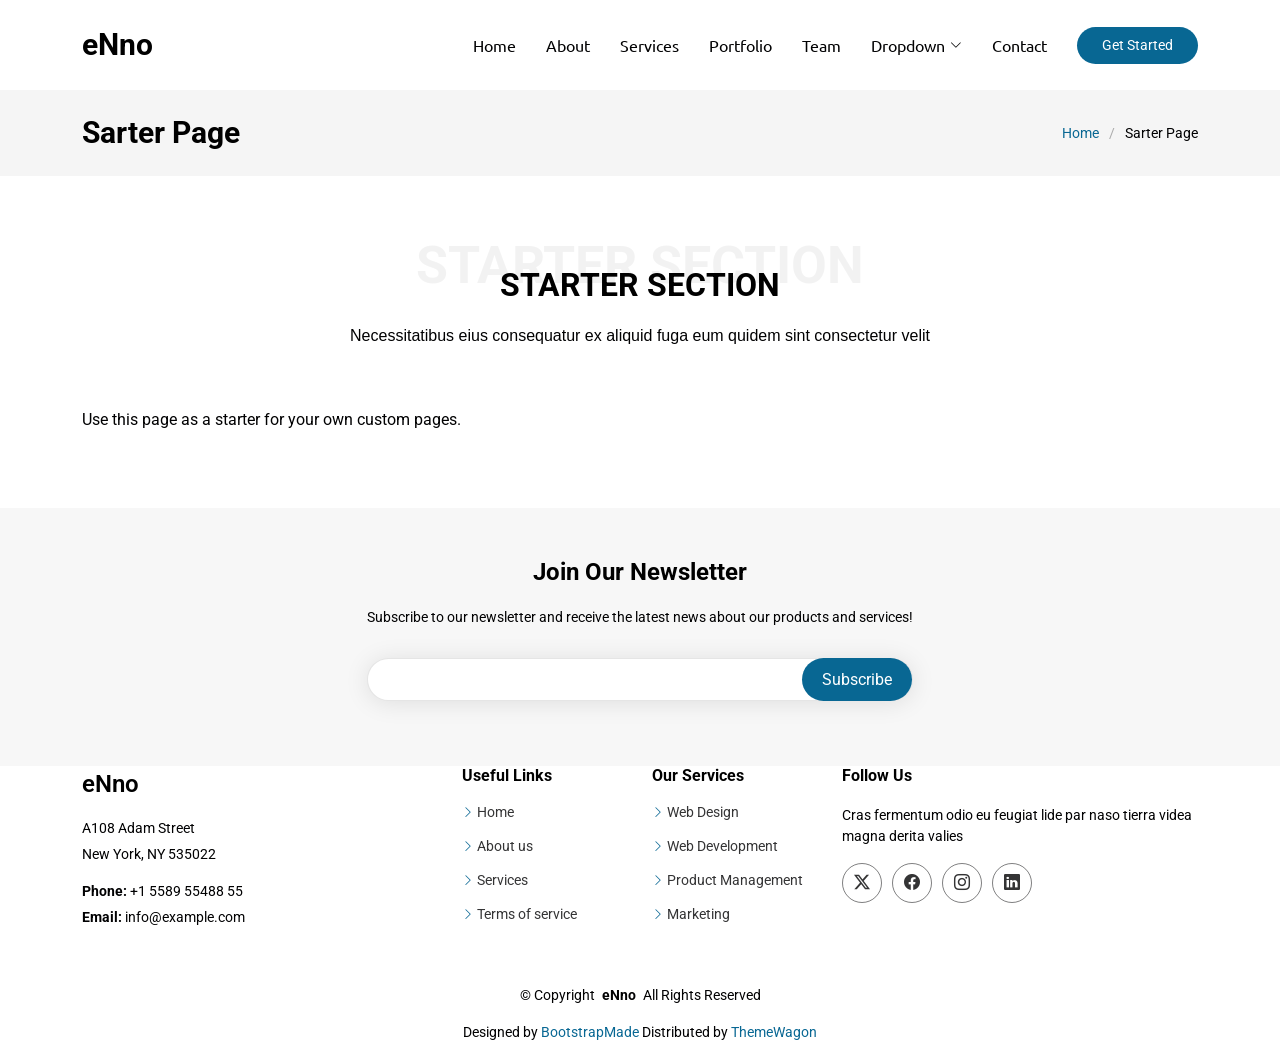
<file: sarter-page.html>
<!DOCTYPE html>
<html lang="en">

<head>
  <meta charset="utf-8">
  <meta content="width=device-width, initial-scale=1.0" name="viewport">
  <title>Sarter Page - eNno Bootstrap Template</title>
  <meta name="description" content="">
  <meta name="keywords" content="">

  <!-- Favicons -->
  <link href="assets/img/favicon.png" rel="icon">
  <link href="assets/img/apple-touch-icon.png" rel="apple-touch-icon">

  <!-- Fonts -->
  <link href="https://fonts.googleapis.com" rel="preconnect">
  <link href="https://fonts.gstatic.com" rel="preconnect" crossorigin>
  <link href="https://fonts.googleapis.com/css2?family=Roboto:ital,wght@0,100;0,300;0,400;0,500;0,700;0,900;1,100;1,300;1,400;1,500;1,700;1,900&family=Raleway:ital,wght@0,100;0,200;0,300;0,400;0,500;0,600;0,700;0,800;0,900;1,100;1,200;1,300;1,400;1,500;1,600;1,700;1,800;1,900&family=Ubuntu:ital,wght@0,300;0,400;0,500;0,700;1,300;1,400;1,500;1,700&display=swap" rel="stylesheet">

  <!-- Vendor CSS Files -->
  <link href="assets/vendor/bootstrap/css/bootstrap.min.css" rel="stylesheet">
  <link href="assets/vendor/bootstrap-icons/bootstrap-icons.css" rel="stylesheet">
  <link href="assets/vendor/aos/aos.css" rel="stylesheet">
  <link href="assets/vendor/glightbox/css/glightbox.min.css" rel="stylesheet">
  <link href="assets/vendor/swiper/swiper-bundle.min.css" rel="stylesheet">

  <!-- Main CSS File -->
  <link href="assets/css/main.css" rel="stylesheet">

  <!-- =======================================================
  * Template Name: eNno
  * Template URL: https://bootstrapmade.com/enno-free-simple-bootstrap-template/
  * Updated: Aug 07 2024 with Bootstrap v5.3.3
  * Author: BootstrapMade.com
  * License: https://bootstrapmade.com/license/
  ======================================================== -->
</head>

<body class="sarter-page-page">

  <header id="header" class="header d-flex align-items-center sticky-top">
    <div class="container-fluid container-xl position-relative d-flex align-items-center">

      <a href="index.html" class="logo d-flex align-items-center me-auto">
        <!-- Uncomment the line below if you also wish to use an image logo -->
        <!-- <img src="assets/img/logo.png" alt=""> -->
        <h1 class="sitename">eNno</h1>
      </a>

      <nav id="navmenu" class="navmenu">
        <ul>
          <li><a href="#hero">Home</a></li>
          <li><a href="#about">About</a></li>
          <li><a href="#services">Services</a></li>
          <li><a href="#portfolio">Portfolio</a></li>
          <li><a href="#team">Team</a></li>
          <li class="dropdown"><a href="#"><span>Dropdown</span> <i class="bi bi-chevron-down toggle-dropdown"></i></a>
            <ul>
              <li><a href="#">Dropdown 1</a></li>
              <li class="dropdown"><a href="#"><span>Deep Dropdown</span> <i class="bi bi-chevron-down toggle-dropdown"></i></a>
                <ul>
                  <li><a href="#">Deep Dropdown 1</a></li>
                  <li><a href="#">Deep Dropdown 2</a></li>
                  <li><a href="#">Deep Dropdown 3</a></li>
                  <li><a href="#">Deep Dropdown 4</a></li>
                  <li><a href="#">Deep Dropdown 5</a></li>
                </ul>
              </li>
              <li><a href="#">Dropdown 2</a></li>
              <li><a href="#">Dropdown 3</a></li>
              <li><a href="#">Dropdown 4</a></li>
            </ul>
          </li>
          <li><a href="#contact">Contact</a></li>
        </ul>
        <i class="mobile-nav-toggle d-xl-none bi bi-list"></i>
      </nav>

      <a class="btn-getstarted" href="index.html#about">Get Started</a>

    </div>
  </header>

  <main class="main">

    <!-- Page Title -->
    <div class="page-title">
      <div class="container d-lg-flex justify-content-between align-items-center">
        <h1 class="mb-2 mb-lg-0">Sarter Page</h1>
        <nav class="breadcrumbs">
          <ol>
            <li><a href="index.html">Home</a></li>
            <li class="current">Sarter Page</li>
          </ol>
        </nav>
      </div>
    </div><!-- End Page Title -->

    <!-- Starter Section Section -->
    <section id="starter-section" class="starter-section section">

      <!-- Section Title -->
      <div class="container section-title" data-aos="fade-up">
        <span>Starter Section</span>
        <h2>Starter Section</h2>
        <p>Necessitatibus eius consequatur ex aliquid fuga eum quidem sint consectetur velit</p>
      </div><!-- End Section Title -->

      <div class="container" data-aos="fade-up">
        <p>Use this page as a starter for your own custom pages.</p>
      </div>

    </section><!-- /Starter Section Section -->

  </main>

  <footer id="footer" class="footer">

    <div class="footer-newsletter">
      <div class="container">
        <div class="row justify-content-center text-center">
          <div class="col-lg-6">
            <h4>Join Our Newsletter</h4>
            <p>Subscribe to our newsletter and receive the latest news about our products and services!</p>
            <form action="forms/newsletter.php" method="post" class="php-email-form">
              <div class="newsletter-form"><input type="email" name="email"><input type="submit" value="Subscribe"></div>
              <div class="loading">Loading</div>
              <div class="error-message"></div>
              <div class="sent-message">Your subscription request has been sent. Thank you!</div>
            </form>
          </div>
        </div>
      </div>
    </div>

    <div class="container footer-top">
      <div class="row gy-4">
        <div class="col-lg-4 col-md-6 footer-about">
          <a href="index.html" class="d-flex align-items-center">
            <span class="sitename">eNno</span>
          </a>
          <div class="footer-contact pt-3">
            <p>A108 Adam Street</p>
            <p>New York, NY 535022</p>
            <p class="mt-3"><strong>Phone:</strong> <span>+1 5589 55488 55</span></p>
            <p><strong>Email:</strong> <span>info@example.com</span></p>
          </div>
        </div>

        <div class="col-lg-2 col-md-3 footer-links">
          <h4>Useful Links</h4>
          <ul>
            <li><i class="bi bi-chevron-right"></i> <a href="#">Home</a></li>
            <li><i class="bi bi-chevron-right"></i> <a href="#">About us</a></li>
            <li><i class="bi bi-chevron-right"></i> <a href="#">Services</a></li>
            <li><i class="bi bi-chevron-right"></i> <a href="#">Terms of service</a></li>
          </ul>
        </div>

        <div class="col-lg-2 col-md-3 footer-links">
          <h4>Our Services</h4>
          <ul>
            <li><i class="bi bi-chevron-right"></i> <a href="#">Web Design</a></li>
            <li><i class="bi bi-chevron-right"></i> <a href="#">Web Development</a></li>
            <li><i class="bi bi-chevron-right"></i> <a href="#">Product Management</a></li>
            <li><i class="bi bi-chevron-right"></i> <a href="#">Marketing</a></li>
          </ul>
        </div>

        <div class="col-lg-4 col-md-12">
          <h4>Follow Us</h4>
          <p>Cras fermentum odio eu feugiat lide par naso tierra videa magna derita valies</p>
          <div class="social-links d-flex">
            <a href=""><i class="bi bi-twitter-x"></i></a>
            <a href=""><i class="bi bi-facebook"></i></a>
            <a href=""><i class="bi bi-instagram"></i></a>
            <a href=""><i class="bi bi-linkedin"></i></a>
          </div>
        </div>

      </div>
    </div>

    <div class="container copyright text-center mt-4">
      <p>© <span>Copyright</span> <strong class="px-1 sitename">eNno</strong> <span>All Rights Reserved</span></p>
      <div class="credits">
        <!-- All the links in the footer should remain intact. -->
        <!-- You can delete the links only if you've purchased the pro version. -->
        <!-- Licensing information: https://bootstrapmade.com/license/ -->
        <!-- Purchase the pro version with working PHP/AJAX contact form: [buy-url] -->
        Designed by <a href="https://bootstrapmade.com/">BootstrapMade</a> Distributed by <a href=“https://themewagon.com>ThemeWagon
      </div>
    </div>

  </footer>

  <!-- Scroll Top -->
  <a href="#" id="scroll-top" class="scroll-top d-flex align-items-center justify-content-center"><i class="bi bi-arrow-up-short"></i></a>

  <!-- Preloader -->
  <div id="preloader"></div>

  <!-- Vendor JS Files -->
  <script src="assets/vendor/bootstrap/js/bootstrap.bundle.min.js"></script>
  <script src="assets/vendor/php-email-form/validate.js"></script>
  <script src="assets/vendor/aos/aos.js"></script>
  <script src="assets/vendor/glightbox/js/glightbox.min.js"></script>
  <script src="assets/vendor/purecounter/purecounter_vanilla.js"></script>
  <script src="assets/vendor/imagesloaded/imagesloaded.pkgd.min.js"></script>
  <script src="assets/vendor/isotope-layout/isotope.pkgd.min.js"></script>
  <script src="assets/vendor/swiper/swiper-bundle.min.js"></script>

  <!-- Main JS File -->
  <script src="assets/js/main.js"></script>

</body>

</html>
</file>
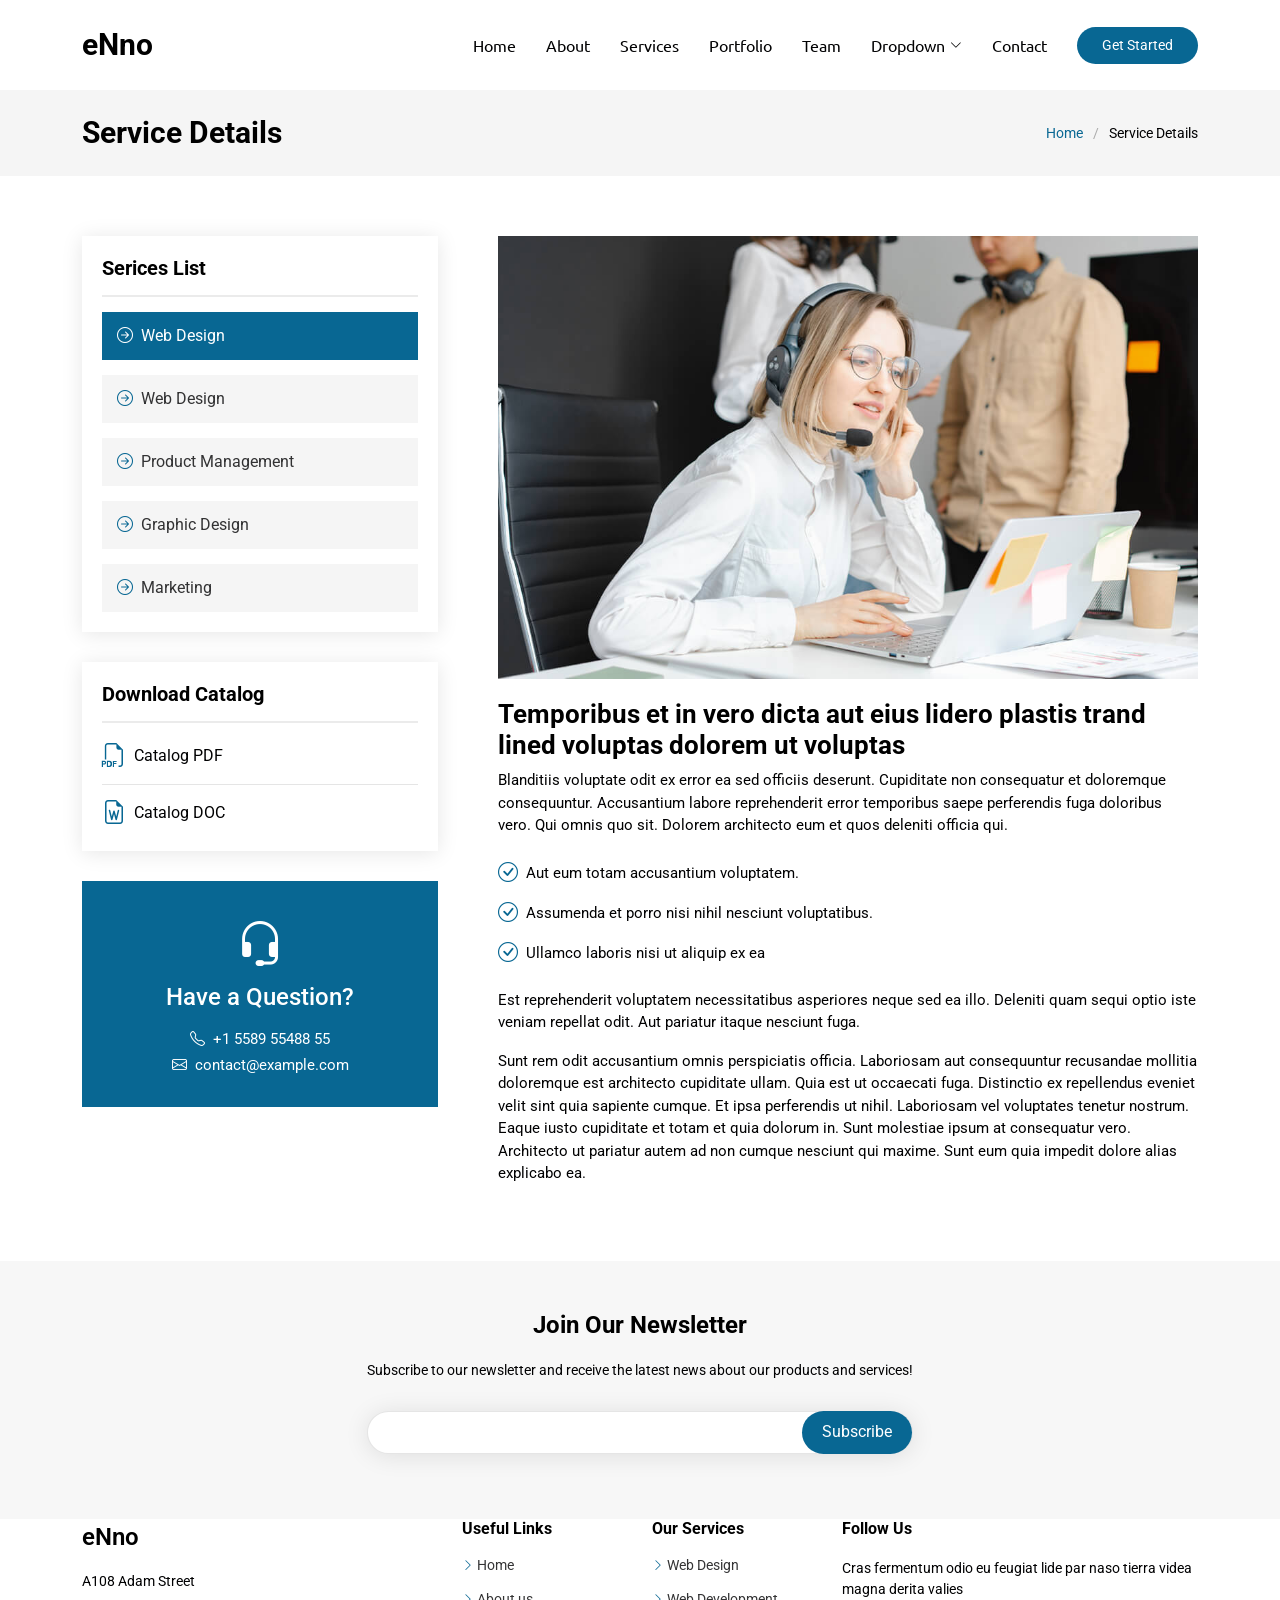
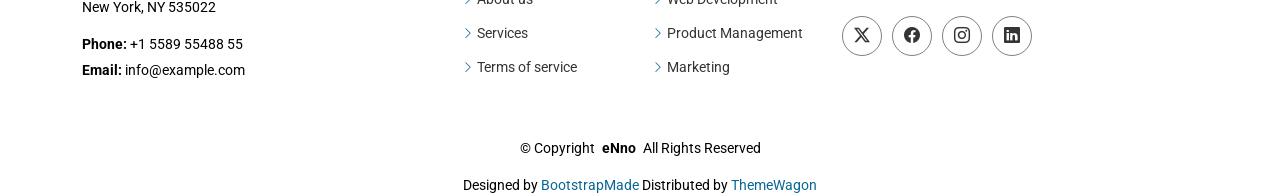
<file: service-details.html>
<!DOCTYPE html>
<html lang="en">

<head>
  <meta charset="utf-8">
  <meta content="width=device-width, initial-scale=1.0" name="viewport">
  <title>Service Details - eNno Bootstrap Template</title>
  <meta name="description" content="">
  <meta name="keywords" content="">

  <!-- Favicons -->
  <link href="assets/img/favicon.png" rel="icon">
  <link href="assets/img/apple-touch-icon.png" rel="apple-touch-icon">

  <!-- Fonts -->
  <link href="https://fonts.googleapis.com" rel="preconnect">
  <link href="https://fonts.gstatic.com" rel="preconnect" crossorigin>
  <link href="https://fonts.googleapis.com/css2?family=Roboto:ital,wght@0,100;0,300;0,400;0,500;0,700;0,900;1,100;1,300;1,400;1,500;1,700;1,900&family=Raleway:ital,wght@0,100;0,200;0,300;0,400;0,500;0,600;0,700;0,800;0,900;1,100;1,200;1,300;1,400;1,500;1,600;1,700;1,800;1,900&family=Ubuntu:ital,wght@0,300;0,400;0,500;0,700;1,300;1,400;1,500;1,700&display=swap" rel="stylesheet">

  <!-- Vendor CSS Files -->
  <link href="assets/vendor/bootstrap/css/bootstrap.min.css" rel="stylesheet">
  <link href="assets/vendor/bootstrap-icons/bootstrap-icons.css" rel="stylesheet">
  <link href="assets/vendor/aos/aos.css" rel="stylesheet">
  <link href="assets/vendor/glightbox/css/glightbox.min.css" rel="stylesheet">
  <link href="assets/vendor/swiper/swiper-bundle.min.css" rel="stylesheet">

  <!-- Main CSS File -->
  <link href="assets/css/main.css" rel="stylesheet">

  <!-- =======================================================
  * Template Name: eNno
  * Template URL: https://bootstrapmade.com/enno-free-simple-bootstrap-template/
  * Updated: Aug 07 2024 with Bootstrap v5.3.3
  * Author: BootstrapMade.com
  * License: https://bootstrapmade.com/license/
  ======================================================== -->
</head>

<body class="service-details-page">

  <header id="header" class="header d-flex align-items-center sticky-top">
    <div class="container-fluid container-xl position-relative d-flex align-items-center">

      <a href="index.html" class="logo d-flex align-items-center me-auto">
        <!-- Uncomment the line below if you also wish to use an image logo -->
        <!-- <img src="assets/img/logo.png" alt=""> -->
        <h1 class="sitename">eNno</h1>
      </a>

      <nav id="navmenu" class="navmenu">
        <ul>
          <li><a href="#hero">Home</a></li>
          <li><a href="#about">About</a></li>
          <li><a href="#services">Services</a></li>
          <li><a href="#portfolio">Portfolio</a></li>
          <li><a href="#team">Team</a></li>
          <li class="dropdown"><a href="#"><span>Dropdown</span> <i class="bi bi-chevron-down toggle-dropdown"></i></a>
            <ul>
              <li><a href="#">Dropdown 1</a></li>
              <li class="dropdown"><a href="#"><span>Deep Dropdown</span> <i class="bi bi-chevron-down toggle-dropdown"></i></a>
                <ul>
                  <li><a href="#">Deep Dropdown 1</a></li>
                  <li><a href="#">Deep Dropdown 2</a></li>
                  <li><a href="#">Deep Dropdown 3</a></li>
                  <li><a href="#">Deep Dropdown 4</a></li>
                  <li><a href="#">Deep Dropdown 5</a></li>
                </ul>
              </li>
              <li><a href="#">Dropdown 2</a></li>
              <li><a href="#">Dropdown 3</a></li>
              <li><a href="#">Dropdown 4</a></li>
            </ul>
          </li>
          <li><a href="#contact">Contact</a></li>
        </ul>
        <i class="mobile-nav-toggle d-xl-none bi bi-list"></i>
      </nav>

      <a class="btn-getstarted" href="index.html#about">Get Started</a>

    </div>
  </header>

  <main class="main">

    <!-- Page Title -->
    <div class="page-title">
      <div class="container d-lg-flex justify-content-between align-items-center">
        <h1 class="mb-2 mb-lg-0">Service Details</h1>
        <nav class="breadcrumbs">
          <ol>
            <li><a href="index.html">Home</a></li>
            <li class="current">Service Details</li>
          </ol>
        </nav>
      </div>
    </div><!-- End Page Title -->

    <!-- Service Details Section -->
    <section id="service-details" class="service-details section">

      <div class="container">

        <div class="row gy-5">

          <div class="col-lg-4" data-aos="fade-up" data-aos-delay="100">

            <div class="service-box">
              <h4>Serices List</h4>
              <div class="services-list">
                <a href="#" class="active"><i class="bi bi-arrow-right-circle"></i><span>Web Design</span></a>
                <a href="#"><i class="bi bi-arrow-right-circle"></i><span>Web Design</span></a>
                <a href="#"><i class="bi bi-arrow-right-circle"></i><span>Product Management</span></a>
                <a href="#"><i class="bi bi-arrow-right-circle"></i><span>Graphic Design</span></a>
                <a href="#"><i class="bi bi-arrow-right-circle"></i><span>Marketing</span></a>
              </div>
            </div><!-- End Services List -->

            <div class="service-box">
              <h4>Download Catalog</h4>
              <div class="download-catalog">
                <a href="#"><i class="bi bi-filetype-pdf"></i><span>Catalog PDF</span></a>
                <a href="#"><i class="bi bi-file-earmark-word"></i><span>Catalog DOC</span></a>
              </div>
            </div><!-- End Services List -->

            <div class="help-box d-flex flex-column justify-content-center align-items-center">
              <i class="bi bi-headset help-icon"></i>
              <h4>Have a Question?</h4>
              <p class="d-flex align-items-center mt-2 mb-0"><i class="bi bi-telephone me-2"></i> <span>+1 5589 55488 55</span></p>
              <p class="d-flex align-items-center mt-1 mb-0"><i class="bi bi-envelope me-2"></i> <a href="mailto:contact@example.com">contact@example.com</a></p>
            </div>

          </div>

          <div class="col-lg-8 ps-lg-5" data-aos="fade-up" data-aos-delay="200">
            <img src="assets/img/services.jpg" alt="" class="img-fluid services-img">
            <h3>Temporibus et in vero dicta aut eius lidero plastis trand lined voluptas dolorem ut voluptas</h3>
            <p>
              Blanditiis voluptate odit ex error ea sed officiis deserunt. Cupiditate non consequatur et doloremque consequuntur. Accusantium labore reprehenderit error temporibus saepe perferendis fuga doloribus vero. Qui omnis quo sit. Dolorem architecto eum et quos deleniti officia qui.
            </p>
            <ul>
              <li><i class="bi bi-check-circle"></i> <span>Aut eum totam accusantium voluptatem.</span></li>
              <li><i class="bi bi-check-circle"></i> <span>Assumenda et porro nisi nihil nesciunt voluptatibus.</span></li>
              <li><i class="bi bi-check-circle"></i> <span>Ullamco laboris nisi ut aliquip ex ea</span></li>
            </ul>
            <p>
              Est reprehenderit voluptatem necessitatibus asperiores neque sed ea illo. Deleniti quam sequi optio iste veniam repellat odit. Aut pariatur itaque nesciunt fuga.
            </p>
            <p>
              Sunt rem odit accusantium omnis perspiciatis officia. Laboriosam aut consequuntur recusandae mollitia doloremque est architecto cupiditate ullam. Quia est ut occaecati fuga. Distinctio ex repellendus eveniet velit sint quia sapiente cumque. Et ipsa perferendis ut nihil. Laboriosam vel voluptates tenetur nostrum. Eaque iusto cupiditate et totam et quia dolorum in. Sunt molestiae ipsum at consequatur vero. Architecto ut pariatur autem ad non cumque nesciunt qui maxime. Sunt eum quia impedit dolore alias explicabo ea.
            </p>
          </div>

        </div>

      </div>

    </section><!-- /Service Details Section -->

  </main>

  <footer id="footer" class="footer">

    <div class="footer-newsletter">
      <div class="container">
        <div class="row justify-content-center text-center">
          <div class="col-lg-6">
            <h4>Join Our Newsletter</h4>
            <p>Subscribe to our newsletter and receive the latest news about our products and services!</p>
            <form action="forms/newsletter.php" method="post" class="php-email-form">
              <div class="newsletter-form"><input type="email" name="email"><input type="submit" value="Subscribe"></div>
              <div class="loading">Loading</div>
              <div class="error-message"></div>
              <div class="sent-message">Your subscription request has been sent. Thank you!</div>
            </form>
          </div>
        </div>
      </div>
    </div>

    <div class="container footer-top">
      <div class="row gy-4">
        <div class="col-lg-4 col-md-6 footer-about">
          <a href="index.html" class="d-flex align-items-center">
            <span class="sitename">eNno</span>
          </a>
          <div class="footer-contact pt-3">
            <p>A108 Adam Street</p>
            <p>New York, NY 535022</p>
            <p class="mt-3"><strong>Phone:</strong> <span>+1 5589 55488 55</span></p>
            <p><strong>Email:</strong> <span>info@example.com</span></p>
          </div>
        </div>

        <div class="col-lg-2 col-md-3 footer-links">
          <h4>Useful Links</h4>
          <ul>
            <li><i class="bi bi-chevron-right"></i> <a href="#">Home</a></li>
            <li><i class="bi bi-chevron-right"></i> <a href="#">About us</a></li>
            <li><i class="bi bi-chevron-right"></i> <a href="#">Services</a></li>
            <li><i class="bi bi-chevron-right"></i> <a href="#">Terms of service</a></li>
          </ul>
        </div>

        <div class="col-lg-2 col-md-3 footer-links">
          <h4>Our Services</h4>
          <ul>
            <li><i class="bi bi-chevron-right"></i> <a href="#">Web Design</a></li>
            <li><i class="bi bi-chevron-right"></i> <a href="#">Web Development</a></li>
            <li><i class="bi bi-chevron-right"></i> <a href="#">Product Management</a></li>
            <li><i class="bi bi-chevron-right"></i> <a href="#">Marketing</a></li>
          </ul>
        </div>

        <div class="col-lg-4 col-md-12">
          <h4>Follow Us</h4>
          <p>Cras fermentum odio eu feugiat lide par naso tierra videa magna derita valies</p>
          <div class="social-links d-flex">
            <a href=""><i class="bi bi-twitter-x"></i></a>
            <a href=""><i class="bi bi-facebook"></i></a>
            <a href=""><i class="bi bi-instagram"></i></a>
            <a href=""><i class="bi bi-linkedin"></i></a>
          </div>
        </div>

      </div>
    </div>

    <div class="container copyright text-center mt-4">
      <p>© <span>Copyright</span> <strong class="px-1 sitename">eNno</strong> <span>All Rights Reserved</span></p>
      <div class="credits">
        <!-- All the links in the footer should remain intact. -->
        <!-- You can delete the links only if you've purchased the pro version. -->
        <!-- Licensing information: https://bootstrapmade.com/license/ -->
        <!-- Purchase the pro version with working PHP/AJAX contact form: [buy-url] -->
        Designed by <a href="https://bootstrapmade.com/">BootstrapMade</a> Distributed by <a href=“https://themewagon.com>ThemeWagon
      </div>
    </div>

  </footer>

  <!-- Scroll Top -->
  <a href="#" id="scroll-top" class="scroll-top d-flex align-items-center justify-content-center"><i class="bi bi-arrow-up-short"></i></a>

  <!-- Preloader -->
  <div id="preloader"></div>

  <!-- Vendor JS Files -->
  <script src="assets/vendor/bootstrap/js/bootstrap.bundle.min.js"></script>
  <script src="assets/vendor/php-email-form/validate.js"></script>
  <script src="assets/vendor/aos/aos.js"></script>
  <script src="assets/vendor/glightbox/js/glightbox.min.js"></script>
  <script src="assets/vendor/purecounter/purecounter_vanilla.js"></script>
  <script src="assets/vendor/imagesloaded/imagesloaded.pkgd.min.js"></script>
  <script src="assets/vendor/isotope-layout/isotope.pkgd.min.js"></script>
  <script src="assets/vendor/swiper/swiper-bundle.min.js"></script>

  <!-- Main JS File -->
  <script src="assets/js/main.js"></script>

</body>

</html>
</file>
<file: assets/css/main.css>
/**
* Template Name: eNno
* Template URL: https://bootstrapmade.com/enno-free-simple-bootstrap-template/
* Updated: Aug 07 2024 with Bootstrap v5.3.3
* Author: BootstrapMade.com
* License: https://bootstrapmade.com/license/
*/

/*--------------------------------------------------------------
# Font & Color Variables
# Help: https://bootstrapmade.com/color-system/
--------------------------------------------------------------*/
/* Fonts */
:root {
  --default-font: "Roboto", system-ui, -apple-system, "Segoe UI", Roboto,
    "Helvetica Neue", Arial, "Noto Sans", "Liberation Sans", sans-serif,
    "Apple Color Emoji", "Segoe UI Emoji", "Segoe UI Symbol", "Noto Color Emoji";
  --heading-font: font-family: "Segoe UI", Tahoma, Geneva, Verdana, sans-serif;
  --nav-font: "Ubuntu", sans-serif;
}

/* Global Colors - The following color variables are used throughout the website. Updating them here will change the color scheme of the entire website */
:root {
  --background-color: #ffffff; /* Background color for the entire website, including individual sections */
  --default-color: #010102; /* Default color used for the majority of the text content across the entire website */
  --heading-color: #000000; /* Color for headings, subheadings and title throughout the website */
  --accent-color: #086793; /* Accent color that represents your brand on the website. It's used for buttons, links, and other elements that need to stand out */
  --surface-color: #ffffff; /* The surface color is used as a background of boxed elements within sections, such as cards, icon boxes, or other elements that require a visual separation from the global background. */
  --contrast-color: #ffffff; /* Contrast color for text, ensuring readability against backgrounds of accent, heading, or default colors. */
}

/* Nav Menu Colors - The following color variables are used specifically for the navigation menu. They are separate from the global colors to allow for more customization options */
:root {
  --nav-color: #010102; /* The default color of the main navmenu links */
  --nav-hover-color: #086793; /* Applied to main navmenu links when they are hovered over or active */
  --nav-mobile-background-color: #ffffff; /* Used as the background color for mobile navigation menu */
  --nav-dropdown-background-color: #ffffff; /* Used as the background color for dropdown items that appear when hovering over primary navigation items */
  --nav-dropdown-color: #5f687b; /* Used for navigation links of the dropdown items in the navigation menu. */
  --nav-dropdown-hover-color: #086793; /* Similar to --nav-hover-color, this color is applied to dropdown navigation links when they are hovered over. */
}

/* Color Presets - These classes override global colors when applied to any section or element, providing reuse of the sam color scheme. */

.light-background {
  --background-color: #e2c2b4bd;
  --surface-color: #ffffff;
}
.blog-background{
  --background-color: #e9ddd7;
  --surface-color: #ffffff;
}

.dark-background {
  --background-color: #060606;
  --default-color: #ffffff;
  --heading-color: #ffffff;
  --surface-color: #252525;
  --contrast-color: #ffffff;
}

.accent-background {
  --background-color: #10bc69;
  --default-color: #ffffff;
  --heading-color: #ffffff;
  --surface-color: #14eb83;
  --contrast-color: #ffffff;
}

/* Smooth scroll */
:root {
  scroll-behavior: smooth;
}

/*--------------------------------------------------------------
# General Styling & Shared Classes
--------------------------------------------------------------*/
body {
  color: var(--default-color);
  background-color: var(--background-color);
  font-family: var(--default-font);
}

a {
  color: var(--accent-color);
  text-decoration: none;
  transition: 0.3s;
}

a:hover {
  color: color-mix(in srgb, var(--accent-color), transparent 25%);
  text-decoration: none;
}

h1,
h2,
h3,
h4,
h5,
h6 {
  color: var(--heading-color);
  font-family: var(--heading-font);
}

/* PHP Email Form Messages
------------------------------*/
.php-email-form .error-message {
  display: none;
  background: #df1529;
  color: #ffffff;
  text-align: left;
  padding: 15px;
  margin-bottom: 24px;
  font-weight: 600;
}

.php-email-form .sent-message {
  display: none;
  color: #ffffff;
  background: #059652;
  text-align: center;
  padding: 15px;
  margin-bottom: 24px;
  font-weight: 600;
}

.php-email-form .loading {
  display: none;
  background: var(--surface-color);
  text-align: center;
  padding: 15px;
  margin-bottom: 24px;
}

.php-email-form .loading:before {
  content: "";
  display: inline-block;
  border-radius: 50%;
  width: 24px;
  height: 24px;
  margin: 0 10px -6px 0;
  border: 3px solid var(--accent-color);
  border-top-color: var(--surface-color);
  animation: php-email-form-loading 1s linear infinite;
}

@keyframes php-email-form-loading {
  0% {
    transform: rotate(0deg);
  }

  100% {
    transform: rotate(360deg);
  }
}

/* Pulsating Play Button
------------------------------*/
.pulsating-play-btn {
  width: 94px;
  height: 94px;
  background: radial-gradient(
    var(--accent-color) 50%,
    color-mix(in srgb, var(--accent-color), transparent 75%) 52%
  );
  border-radius: 50%;
  display: block;
  position: relative;
  overflow: hidden;
}

.pulsating-play-btn:before {
  content: "";
  position: absolute;
  width: 120px;
  height: 120px;
  animation-delay: 0s;
  animation: pulsate-play-btn 2s;
  animation-direction: forwards;
  animation-iteration-count: infinite;
  animation-timing-function: steps;
  opacity: 1;
  border-radius: 50%;
  border: 5px solid color-mix(in srgb, var(--accent-color), transparent 30%);
  top: -15%;
  left: -15%;
  background: rgba(198, 16, 0, 0);
}

.pulsating-play-btn:after {
  content: "";
  position: absolute;
  left: 50%;
  top: 50%;
  transform: translateX(-40%) translateY(-50%);
  width: 0;
  height: 0;
  border-top: 10px solid transparent;
  border-bottom: 10px solid transparent;
  border-left: 15px solid #fff;
  z-index: 100;
  transition: all 400ms cubic-bezier(0.55, 0.055, 0.675, 0.19);
}

.pulsating-play-btn:hover:before {
  content: "";
  position: absolute;
  left: 50%;
  top: 50%;
  transform: translateX(-40%) translateY(-50%);
  width: 0;
  height: 0;
  border: none;
  border-top: 10px solid transparent;
  border-bottom: 10px solid transparent;
  border-left: 15px solid #fff;
  z-index: 200;
  animation: none;
  border-radius: 0;
}

.pulsating-play-btn:hover:after {
  border-left: 15px solid var(--accent-color);
  transform: scale(20);
}

@keyframes pulsate-play-btn {
  0% {
    transform: scale(0.6, 0.6);
    opacity: 1;
  }

  100% {
    transform: scale(1, 1);
    opacity: 0;
  }
}

/*--------------------------------------------------------------
# Global Header
--------------------------------------------------------------*/
.header {
  color: var(--default-color);
  background-color: var(--background-color);
  padding: 15px 0;
  transition: all 0.5s;
  z-index: 997;
}

.header .logo {
  line-height: 1;
}

.header .logo img {
  max-height: 7em;
  margin-right: 8px;
}

.header .logo h1 {
  font-size: 30px;
  margin: 0;
  font-weight: 700;
  color: var(--heading-color);
}

.header .btn-getstarted,
.header .btn-getstarted:focus {
  color: var(--contrast-color);
  background: var(--accent-color);
  font-size: 14px;
  padding: 8px 25px;
  margin: 0 0 0 30px;
  border-radius: 50px;
  transition: 0.3s;
}

.header .btn-getstarted:hover,
.header .btn-getstarted:focus:hover {
  color: var(--contrast-color);
  background: color-mix(in srgb, var(--accent-color), transparent 15%);
}

@media (max-width: 1200px) {
  .header .logo {
    order: 1;
  }

  .header .btn-getstarted {
    order: 2;
    margin: 0 15px 0 0;
    padding: 6px 15px;
  }

  .header .navmenu {
    order: 3;
  }
}

.scrolled .header {
  box-shadow: 0px 0 18px rgba(0, 0, 0, 0.1);
}

/*--------------------------------------------------------------
# Navigation Menu
--------------------------------------------------------------*/
/* Navmenu - Desktop */
@media (min-width: 1200px) {
  .navmenu {
    padding: 0;
  }

  .navmenu ul {
    margin: 0;
    padding: 0;
    display: flex;
    list-style: none;
    align-items: center;
  }

  .navmenu li {
    position: relative;
  }

  .navmenu a,
  .navmenu a:focus {
    color: var(--nav-color);
    padding: 18px 15px;
    font-size: 16px;
    font-family: var(--nav-font);
    font-weight: 400;
    display: flex;
    align-items: center;
    justify-content: space-between;
    white-space: nowrap;
    transition: 0.3s;
  }

  .navmenu a i,
  .navmenu a:focus i {
    font-size: 12px;
    line-height: 0;
    margin-left: 5px;
    transition: 0.3s;
  }

  .navmenu li:last-child a {
    padding-right: 0;
  }

  .navmenu li:hover > a,
  .navmenu .active,
  .navmenu .active:focus {
    color: var(--nav-hover-color);
  }

  .navmenu .dropdown ul {
    margin: 0;
    padding: 10px 0;
    background: var(--nav-dropdown-background-color);
    display: block;
    position: absolute;
    visibility: hidden;
    left: 14px;
    top: 130%;
    opacity: 0;
    transition: 0.3s;
    border-radius: 4px;
    z-index: 99;
    box-shadow: 0px 0px 30px rgba(0, 0, 0, 0.1);
  }

  .navmenu .dropdown ul li {
    min-width: 200px;
  }

  .navmenu .dropdown ul a {
    padding: 10px 20px;
    font-size: 15px;
    text-transform: none;
    color: var(--nav-dropdown-color);
  }

  .navmenu .dropdown ul a i {
    font-size: 12px;
  }

  .navmenu .dropdown ul a:hover,
  .navmenu .dropdown ul .active:hover,
  .navmenu .dropdown ul li:hover > a {
    color: var(--nav-dropdown-hover-color);
  }

  .navmenu .dropdown:hover > ul {
    opacity: 1;
    top: 100%;
    visibility: visible;
  }

  .navmenu .dropdown .dropdown ul {
    top: 0;
    left: -90%;
    visibility: hidden;
  }

  .navmenu .dropdown .dropdown:hover > ul {
    opacity: 1;
    top: 0;
    left: -100%;
    visibility: visible;
  }
}

/* Navmenu - Mobile */
@media (max-width: 1199px) {
  .mobile-nav-toggle {
    color: var(--nav-color);
    font-size: 28px;
    line-height: 0;
    margin-right: 10px;
    cursor: pointer;
    transition: color 0.3s;
  }

  .navmenu {
    padding: 0;
    z-index: 9997;
  }

  .navmenu ul {
    display: none;
    list-style: none;
    position: absolute;
    inset: 60px 20px 20px 20px;
    padding: 10px 0;
    margin: 0;
    border-radius: 6px;
    background-color: var(--nav-mobile-background-color);
    overflow-y: auto;
    transition: 0.3s;
    z-index: 9998;
    box-shadow: 0px 0px 30px rgba(0, 0, 0, 0.1);
  }

  .navmenu a,
  .navmenu a:focus {
    color: var(--nav-dropdown-color);
    padding: 10px 20px;
    font-family: var(--nav-font);
    font-size: 17px;
    font-weight: 500;
    display: flex;
    align-items: center;
    justify-content: space-between;
    white-space: nowrap;
    transition: 0.3s;
  }

  .navmenu a i,
  .navmenu a:focus i {
    font-size: 12px;
    line-height: 0;
    margin-left: 5px;
    width: 30px;
    height: 30px;
    display: flex;
    align-items: center;
    justify-content: center;
    border-radius: 50%;
    transition: 0.3s;
    background-color: color-mix(in srgb, var(--accent-color), transparent 90%);
  }

  .navmenu a i:hover,
  .navmenu a:focus i:hover {
    background-color: var(--accent-color);
    color: var(--contrast-color);
  }

  .navmenu a:hover,
  .navmenu .active,
  .navmenu .active:focus {
    color: var(--nav-dropdown-hover-color);
  }

  .navmenu .active i,
  .navmenu .active:focus i {
    background-color: var(--accent-color);
    color: var(--contrast-color);
    transform: rotate(180deg);
  }

  .navmenu .dropdown ul {
    position: static;
    display: none;
    z-index: 99;
    padding: 10px 0;
    margin: 10px 20px;
    background-color: var(--nav-dropdown-background-color);
    border: 1px solid color-mix(in srgb, var(--default-color), transparent 90%);
    box-shadow: none;
    transition: all 0.5s ease-in-out;
  }

  .navmenu .dropdown ul ul {
    background-color: rgba(33, 37, 41, 0.1);
  }

  .navmenu .dropdown > .dropdown-active {
    display: block;
    background-color: rgba(33, 37, 41, 0.03);
  }

  .mobile-nav-active {
    overflow: hidden;
  }

  .mobile-nav-active .mobile-nav-toggle {
    color: #fff;
    position: absolute;
    font-size: 32px;
    top: 15px;
    right: 15px;
    margin-right: 0;
    z-index: 9999;
  }

  .mobile-nav-active .navmenu {
    position: fixed;
    overflow: hidden;
    inset: 0;
    background: rgba(33, 37, 41, 0.8);
    transition: 0.3s;
  }

  .mobile-nav-active .navmenu > ul {
    display: block;
  }
}

/*--------------------------------------------------------------
# Global Footer
--------------------------------------------------------------*/
.footer {
  color: var(--default-color);
  background-color: var(--background-color);
  font-size: 14px;
  position: relative;
}

.footer .footer-newsletter {
  background-color: color-mix(in srgb, var(--default-color), transparent 97%);
  padding: 50px 0;
}

.footer .footer-newsletter h4 {
  font-size: 24px;
}

.footer .newsletter-form {
  margin-top: 30px;
  margin-bottom: 15px;
  padding: 6px 8px;
  position: relative;
  border-radius: 4px;
  background-color: var(--surface-color);
  border: 1px solid color-mix(in srgb, var(--default-color), transparent 90%);
  box-shadow: 0px 2px 25px rgba(0, 0, 0, 0.1);
  display: flex;
  transition: 0.3s;
  border-radius: 50px;
}

.footer .newsletter-form input[type="email"] {
  border: 0;
  padding: 4px;
  width: 100%;
  background-color: var(--surface-color);
  color: var(--default-color);
}

.footer .footer-newsletter .newsletter-form input[type="email"]:focus-visible {
  outline: none;
}

.footer .newsletter-form input[type="submit"] {
  border: 0;
  font-size: 16px;
  padding: 0 20px;
  margin: -7px -8px -7px 0;
  background: var(--accent-color);
  color: var(--contrast-color);
  transition: 0.3s;
  border-radius: 50px;
}

.footer .social-links a {
  display: flex;
  align-items: center;
  justify-content: center;
  width: 40px;
  height: 40px;
  border-radius: 50%;
  border: 1px solid color-mix(in srgb, var(--default-color), transparent 50%);
  font-size: 16px;
  color: color-mix(in srgb, var(--default-color), transparent 20%);
  margin-right: 10px;
  transition: 0.3s;
}

.footer .social-links a:hover {
  color: var(--accent-color);
  border-color: var(--accent-color);
}

.footer h4 {
  font-size: 16px;
  font-weight: bold;
  position: relative;
  padding-bottom: 12px;
}

.footer .footer-links {
  margin-bottom: 30px;
}

.footer .footer-links ul {
  list-style: none;
  padding: 0;
  margin: 0;
}

.footer .footer-links ul i {
  margin-right: 3px;
  font-size: 12px;
  line-height: 0;
  color: var(--accent-color);
}

.footer .footer-links ul li {
  padding: 10px 0;
  display: flex;
  align-items: center;
}

.footer .footer-links ul li:first-child {
  padding-top: 0;
}

.footer .footer-links ul a {
  display: inline-block;
  color: color-mix(in srgb, var(--default-color), transparent 20%);
  line-height: 1;
}

.footer .footer-links ul a:hover {
  color: var(--accent-color);
}

.footer .footer-about a {
  color: var(--heading-color);
  font-size: 24px;
  font-weight: 600;
  font-family: var(--heading-font);
}

.footer .footer-contact p {
  margin-bottom: 5px;
}

/*--------------------------------------------------------------
# Preloader
--------------------------------------------------------------*/
#preloader {
  position: fixed;
  inset: 0;
  z-index: 999999;
  overflow: hidden;
  background: var(--background-color);
  transition: all 0.6s ease-out;
}

#preloader:before {
  content: "";
  position: fixed;
  top: calc(50% - 30px);
  left: calc(50% - 30px);
  border: 6px solid #ffffff;
  border-color: var(--accent-color) transparent var(--accent-color) transparent;
  border-radius: 50%;
  width: 60px;
  height: 60px;
  animation: animate-preloader 1.5s linear infinite;
}

@keyframes animate-preloader {
  0% {
    transform: rotate(0deg);
  }

  100% {
    transform: rotate(360deg);
  }
}

/*--------------------------------------------------------------
# Scroll Top Button
--------------------------------------------------------------*/
.scroll-top {
  position: fixed;
  visibility: hidden;
  opacity: 0;
  right: 15px;
  bottom: -15px;
  z-index: 99999;
  background-color: var(--accent-color);
  width: 44px;
  height: 44px;
  border-radius: 50px;
  transition: all 0.4s;
}

.scroll-top i {
  font-size: 24px;
  color: var(--contrast-color);
  line-height: 0;
}

.scroll-top:hover {
  background-color: color-mix(in srgb, var(--accent-color), transparent 20%);
  color: var(--contrast-color);
}

.scroll-top.active {
  visibility: visible;
  opacity: 1;
  bottom: 15px;
}

/*--------------------------------------------------------------
# Disable aos animation delay on mobile devices
--------------------------------------------------------------*/
@media screen and (max-width: 768px) {
  [data-aos-delay] {
    transition-delay: 0 !important;
  }
}

/*--------------------------------------------------------------
# Global Page Titles & Breadcrumbs
--------------------------------------------------------------*/
.page-title {
  --background-color: color-mix(in srgb, var(--default-color), transparent 96%);
  color: var(--default-color);
  background-color: var(--background-color);
  padding: 25px 0;
  position: relative;
}

.page-title h1 {
  font-size: 30px;
  font-weight: 700;
}

.page-title .breadcrumbs ol {
  display: flex;
  flex-wrap: wrap;
  list-style: none;
  padding: 0;
  margin: 0;
  font-size: 14px;
  font-weight: 400;
}

.page-title .breadcrumbs ol li + li {
  padding-left: 10px;
}

.page-title .breadcrumbs ol li + li::before {
  content: "/";
  display: inline-block;
  padding-right: 10px;
  color: color-mix(in srgb, var(--default-color), transparent 70%);
}

/*--------------------------------------------------------------
# Global Sections
--------------------------------------------------------------*/
section,
.section {
  color: var(--default-color);
  background-color: var(--background-color);
  padding: 60px 0;
  scroll-margin-top: 100px;
  overflow: clip;
}

@media (max-width: 1199px) {
  section,
  .section {
    scroll-margin-top: 66px;
  }
}

/*--------------------------------------------------------------
# Global Section Titles
--------------------------------------------------------------*/
.section-title {
  text-align: center;
  padding: 30px 0;
  margin-bottom: 30px;
  position: relative;
}

.section-title h2 {
  font-size: 32px;
  font-weight: 700;
  text-transform: uppercase;
  margin-bottom: 20px;
  padding-bottom: 0;
  position: relative;
  z-index: 2;
}

.section-title span {
  position: absolute;
  top: 4px;
  color: color-mix(in srgb, var(--heading-color), transparent 95%);
  left: 0;
  right: 0;
  z-index: 1;
  font-weight: 700;
  font-size: 52px;
  text-transform: uppercase;
  line-height: 1;
}

.section-title p {
  margin-bottom: 0;
  position: relative;
  z-index: 2;
}

@media (max-width: 575px) {
  .section-title h2 {
    font-size: 28px;
    margin-bottom: 15px;
  }

  .section-title span {
    font-size: 38px;
  }
}

/*--------------------------------------------------------------
# Hero Section
--------------------------------------------------------------*/
.hero {
  
  width: 100%;
  min-height: 70vh;
  position: relative;
  padding: 50px 50px 60px 0;
  display: flex;
  align-items: center;
}

.hero h1 {
  margin: 0;
  font-size: 50px;
  font-weight: 700;
  line-height: 56px;
}

.hero p {
  color: color-mix(in srgb, var(--default-color), transparent 30%);
  margin: 5px 0 30px 0;
  font-size: 20px;
  font-weight: 400;
}

.hero .animated {
  animation: up-down 2s ease-in-out infinite alternate-reverse both;
}
.hero-img{
  padding-left: 30px;
}

@media (max-width: 640px) {
  .hero h1 {
    font-size: 28px;
    line-height: 36px;
  }

  .hero p {
    font-size: 18px;
    line-height: 24px;
    margin-bottom: 30px;
  }
}

@keyframes up-down {
  0% {
    transform: translateY(10px);
  }

  100% {
    transform: translateY(-10px);
  }
}

.glass-card {
  width: 260px;
  padding: 25px;
  border-radius: 20px;

  backdrop-filter: blur(10px);
  box-shadow: 0 8px 32px rgba(31, 38, 135, 0.2);
  color: #000;
  transition: 0.3s ease;
  border: 1px solid rgba(255, 255, 255, 0.18);
  text-align: center;
  font-family:'Lucida Sans', 'Lucida Sans Regular', 'Lucida Grande', 'Lucida Sans Unicode', Geneva, Verdana, sans-serif;
}
.glass-card h4{
  font-size: 20px;
  font-weight: bold;
  text-align: center;
}
.glass-card p{
  font-size: 10px;
  font-weight: bold;
  text-align: justify;

}

.glass-card:hover {
  transform: scale(1.05);
  box-shadow: 0 0 15px #e91e63, 0 0 30px rgba(233, 30, 99, 0.5);
  cursor: pointer;
}
.carousel-item {
  height: 50vh;
  margin-top: 150px;
  align-items: center;
  justify-content: center;
}
.silde3{
  margin-top: 3px;
  height: 70vh;
}
.carousel-control-prev-icon,
.carousel-control-next-icon {
  filter: invert(1);
  margin-left:60px;
}




/*--------------------------------------------------------------
# Featured Services Section
--------------------------------------------------------------*/
.featured-services {
  --surface-color: #e4d3c9;
  padding-top: 0;
}

.featured-services .service-item {
  background-color: var(--surface-color);
  padding: 50px 30px;
  transition: all ease-in-out 0.4s;
  height: 100%;
}

.featured-services .service-item .icon {
  margin-bottom: 10px;
}

.featured-services .service-item .icon i {
  color: var(--accent-color);
  font-size: 36px;
  transition: 0.3s;
}

.featured-services .service-item h4 {
  font-weight: 700;
  margin-bottom: 15px;
  font-size: 20px;
}

.featured-services .service-item h4 a {
  color: var(--heading-color);
  transition: ease-in-out 0.3s;
}

.featured-services .service-item p {
  line-height: 24px;
  font-size: 14px;
  margin-bottom: 0;
}

.featured-services .service-item:hover {
  transform: translateY(-10px);
}

.featured-services .service-item:hover h4 a {
  color: var(--accent-color);
}

/*--------------------------------------------------------------
# About Section
--------------------------------------------------------------*/
.about .content h3 {
  font-size: 1.5rem;
  font-weight: 700;
}
.section-title p{
  font-family: "Segoe UI", Tahoma, Geneva, Verdana, sans-serif;
  ;

}

.about .content ul {
  list-style: none;
  padding: 0;
}

.about .content ul li {
  font-family: "Segoe UI", Tahoma, Geneva, Verdana, sans-serif;
  padding: 10px 0 0 0;
  display: flex;
}

.about .content ul i {
  color: var(--accent-color);
  margin-right: 0.5rem;
  line-height: 1.2;
  font-size: 1.25rem;
}

.about .content p:last-child {
  margin-bottom: 0;
}

.about .pulsating-play-btn {
  position: absolute;
  left: calc(50% - 47px);
  top: calc(50% - 47px);
}

.para {
  font-family: "Segoe UI", Tahoma, Geneva, Verdana, sans-serif;
  font-size: 400;
  padding: 5px;
  text-align: justify;
}

/*--------------------------------------------------------------
# Stats Section
--------------------------------------------------------------*/
.stats {
  padding-top: 0;
}

.stats .stats-item {
  padding: 30px;
  width: 100%;
}

.stats .stats-item span {
  font-size: 48px;
  display: block;
  color: var(--accent-color);
  font-weight: 700;
}

.stats .stats-item p {
  color: color-mix(in srgb, var(--default-color), transparent 40%);
  padding: 0;
  margin: 0;
  font-family: var(--heading-font);
  font-size: 15px;
  font-weight: 600;
}

/*--------------------------------------------------------------
# Services Section
--------------------------------------------------------------*/
.services .service-item {
  background-color: #e3c5b2;
  text-align: center;
  border-radius: 5px;
  border: 0px solid color-mix(in srgb, var(--default-color), transparent 85%);
  padding: 80px 20px;
  transition: border ease-in-out 0.3s;
  height: 100%;
}


.services .service-item .icon {
  margin: 0 auto;
  width: 64px;
  height: 64px;
  background: var(--accent-color);
  border-radius: 4px;
  display: flex;
  align-items: center;
  justify-content: center;
  margin-bottom: 20px;
  transition: 0.3s;
}

.services .service-item .icon i {
  color: var(--contrast-color);
  font-size: 28px;
  transition: ease-in-out 0.3s;
}

.services .service-item h3 {
  font-weight: 700;
  margin: 10px 0 15px 0;
  font-size: 22px;
  transition: 0.3s;
}

.services .service-item p {
  line-height: 24px;
  font-size: 14px;
  margin-bottom: 0;
}

.services .service-item:hover {
  border-color: var(--accent-color);
}

.services .service-item:hover h3 {
  color: var(--accent-color);
}

/*--------------------------------------------------------------
# Portfolio Section
--------------------------------------------------------------*/
.portfolio .portfolio-filters {
  padding: 0;
  margin: 0 auto 20px auto;
  list-style: none;
  text-align: center;
}

.portfolio .portfolio-filters li {
  cursor: pointer;
  display: inline-block;
  padding: 0;
  font-size: 16px;
  font-weight: 600;
  margin: 0 10px;
  line-height: 1;
  text-transform: uppercase;
  margin-bottom: 5px;
  transition: all 0.3s ease-in-out;
}

.portfolio .portfolio-filters li:hover,
.portfolio .portfolio-filters li.filter-active {
  color: var(--accent-color);
}

.portfolio .portfolio-filters li:first-child {
  margin-left: 0;
}

.portfolio .portfolio-filters li:last-child {
  margin-right: 0;
}

@media (max-width: 575px) {
  .portfolio .portfolio-filters li {
    font-size: 14px;
    margin: 0 5px;
  }
}

.portfolio .portfolio-item {
  position: relative;
}

.portfolio .portfolio-item .portfolio-info {
  background-color: color-mix(in srgb, var(--surface-color), transparent 10%);
  opacity: 0;
  position: absolute;
  left: 30px;
  right: 30px;
  bottom: 0;
  z-index: 3;
  transition: all ease-in-out 0.3s;
  padding: 15px;
}

.portfolio .portfolio-item .portfolio-info h4 {
  font-size: 18px;
  font-weight: 600;
  padding-right: 50px;
}

.portfolio .portfolio-item .portfolio-info p {
  color: color-mix(in srgb, var(--default-color), transparent 30%);
  font-size: 14px;
  margin-bottom: 0;
  padding-right: 50px;
}

.portfolio .portfolio-item .portfolio-info .preview-link,
.portfolio .portfolio-item .portfolio-info .details-link {
  position: absolute;
  right: 50px;
  font-size: 24px;
  top: calc(50% - 14px);
  color: color-mix(in srgb, var(--default-color), transparent 30%);
  transition: 0.3s;
  line-height: 0;
}

.portfolio .portfolio-item .portfolio-info .preview-link:hover,
.portfolio .portfolio-item .portfolio-info .details-link:hover {
  color: var(--accent-color);
}

.portfolio .portfolio-item .portfolio-info .details-link {
  right: 14px;
  font-size: 28px;
}

.portfolio .portfolio-item:hover .portfolio-info {
  opacity: 1;
  bottom: 20px;
}

/*--------------------------------------------------------------
# Testimonials Section
--------------------------------------------------------------*/
.testimonials .testimonials-carousel,
.testimonials .testimonials-slider {
  overflow: hidden;
}

.testimonials .testimonial-item {
  flex: 1; 
  height: 500px; 
  padding: 1rem;
  box-sizing: border-box;
  overflow: hidden; /* hide overflow if needed */
}

.testimonials .testimonial-item .testimonial-img {
  width: 90px;
  border-radius: 60%;
  margin: -40px 0 0 40px;
  position: relative;
  z-index: 2;
  border: 6px solid var(--background-color);
}

.testimonials .testimonial-item h3 {
  font-size: 18px;
  font-weight: bold;
  margin: 10px 0 5px 45px;
}

.testimonials .testimonial-item h4 {
  font-size: 14px;
  color: color-mix(in srgb, var(--default-color), transparent 20%);
  margin: 0 0 0 45px;
}

.testimonials .testimonial-item .quote-icon-left,
.testimonials .testimonial-item .quote-icon-right {
  color: color-mix(in srgb, var(--accent-color), transparent 50%);
  font-size: 26px;
  line-height: 0;
}

.testimonials .testimonial-item .quote-icon-left {
  display: inline-block;
  left: -5px;
  position: relative;
}

.testimonials .testimonial-item .quote-icon-right {
  display: inline-block;
  right: -5px;
  position: relative;
  top: 10px;
  transform: scale(-1, -1);
}

.testimonials .testimonial-item p {
  font-style: italic;
  margin: 0 15px 0 15px;
  padding: 20px 20px 60px 20px;
  background: color-mix(in srgb, var(--default-color), transparent 97%);
  position: relative;
  border-radius: 6px;
  position: relative;
  z-index: 1;
  
}

.testimonials .swiper-wrapper {
  height: auto;
}

.testimonials .swiper-pagination {
  margin-top: 20px;
  position: relative;
}

.testimonials .swiper-pagination .swiper-pagination-bullet {
  width: 12px;
  height: 12px;
  background-color: var(--background-color);
  opacity: 1;
  border: 1px solid var(--accent-color);
}

.testimonials .swiper-pagination .swiper-pagination-bullet-active {
  background-color: var(--accent-color);
}

/*--------------------------------------------------------------
# Call To Action Section
--------------------------------------------------------------*/
.call-to-action {
  padding: 80px 0;
  position: relative;
  clip-path: inset(0);
}

.call-to-action img {
  position: fixed;
  top: 0;
  left: 0;
  display: block;
  width: 100%;
  height: 100%;
  object-fit: cover;
  z-index: 1;
}

.call-to-action:before {
  content: "";
  background: color-mix(in srgb, var(--background-color), transparent 50%);
  position: absolute;
  inset: 0;
  z-index: 2;
}

.call-to-action .container {
  position: relative;
  z-index: 3;
}

.call-to-action h3 {
  font-size: 28px;
  font-weight: 700;
  color: var(--default-color);
}

.call-to-action p {
  color: var(--default-color);
}

.call-to-action .cta-btn {
  font-family: var(--heading-font);
  font-weight: 500;
  font-size: 16px;
  letter-spacing: 1px;
  display: inline-block;
  padding: 12px 40px;
  border-radius: 50px;
  transition: 0.5s;
  margin: 10px;
  border: 2px solid var(--contrast-color);
  color: var(--contrast-color);
}

.call-to-action .cta-btn:hover {
  background: color-mix(in srgb, var(--accent-color) 90%, white 15%);
}

/*--------------------------------------------------------------
# Team Section
--------------------------------------------------------------*/
.team .member {
  position: relative;
}

.team .member .pic {
  overflow: hidden;
  margin-bottom: 50px;
}

.team .member .member-info {
  background-color: var(--surface-color);
  color: color-mix(in srgb, var(--default-color), transparent 20%);
  box-shadow: 0px 2px 15px rgba(0, 0, 0, 0.1);
  position: absolute;
  bottom: -50px;
  left: 20px;
  right: 20px;
  padding: 20px 15px;
  overflow: hidden;
  transition: 0.5s;
}

.team .member h4 {
  font-weight: 700;
  margin-bottom: 10px;
  font-size: 16px;
  position: relative;
  padding-bottom: 10px;
}

.team .member h4::after {
  content: "";
  position: absolute;
  display: block;
  width: 50px;
  height: 1px;
  background: color-mix(in srgb, var(--default-color), transparent 60%);
  bottom: 0;
  left: 0;
}

.team .member span {
  font-style: italic;
  display: block;
  font-size: 13px;
}

.team .member .social {
  position: absolute;
  right: 15px;
  bottom: 15px;
}

.team .member .social a {
  transition: color 0.3s;
  color: color-mix(in srgb, var(--default-color), transparent 70%);
}

.team .member .social a:hover {
  color: var(--accent-color);
}

.team .member .social i {
  font-size: 16px;
  margin: 0 2px;
}

/*--------------------------------------------------------------
# Contact Section
--------------------------------------------------------------*/
.contact .info-wrap {
  background-color: var(--surface-color);
  box-shadow: 0px 0px 20px rgba(0, 0, 0, 0.1);
  padding: 30px;
}

@media (max-width: 575px) {
  .contact .info-wrap {
    padding: 20px;
  }
}

.contact .info-item {
  margin-bottom: 40px;
}

.contact .info-item i {
  font-size: 20px;
  color: var(--accent-color);
  background: color-mix(in srgb, var(--accent-color), transparent 92%);
  width: 44px;
  height: 44px;
  display: flex;
  justify-content: center;
  align-items: center;
  border-radius: 50px;
  transition: all 0.3s ease-in-out;
  margin-right: 15px;
}

.contact .info-item h3 {
  padding: 0;
  font-size: 18px;
  font-weight: 700;
  margin-bottom: 5px;
}

.contact .info-item p {
  padding: 0;
  margin-bottom: 0;
  font-size: 14px;
}

.contact .info-item:hover i {
  background: var(--accent-color);
  color: var(--contrast-color);
}

.contact .php-email-form {
  background-color: var(--surface-color);
  height: 100%;
  padding: 30px;
  box-shadow: 0px 0px 20px rgba(0, 0, 0, 0.1);
}

@media (max-width: 575px) {
  .contact .php-email-form {
    padding: 20px;
  }
}

.contact .php-email-form input[type="text"],
.contact .php-email-form input[type="email"],
.contact .php-email-form textarea {
  font-size: 14px;
  padding: 10px 15px;
  box-shadow: none;
  border-radius: 0;
  color: var(--default-color);
  background-color: var(--surface-color);
  border-color: color-mix(in srgb, var(--default-color), transparent 80%);
}

.contact .php-email-form input[type="text"]:focus,
.contact .php-email-form input[type="email"]:focus,
.contact .php-email-form textarea:focus {
  border-color: var(--accent-color);
}

.contact .php-email-form input[type="text"]::placeholder,
.contact .php-email-form input[type="email"]::placeholder,
.contact .php-email-form textarea::placeholder {
  color: color-mix(in srgb, var(--default-color), transparent 70%);
}

.contact .php-email-form button[type="submit"] {
  color: var(--contrast-color);
  background: var(--accent-color);
  border: 0;
  padding: 10px 30px;
  transition: 0.4s;
  border-radius: 50px;
}

.contact .php-email-form button[type="submit"]:hover {
  background: color-mix(in srgb, var(--accent-color), transparent 25%);
}

/*--------------------------------------------------------------
# Portfolio Details Section
--------------------------------------------------------------*/
.portfolio-details .portfolio-details-slider img {
  width: 100%;
}

.portfolio-details .portfolio-details-slider .swiper-pagination {
  margin-top: 20px;
  position: relative;
}

.portfolio-details
  .portfolio-details-slider
  .swiper-pagination
  .swiper-pagination-bullet {
  width: 12px;
  height: 12px;
  background-color: color-mix(in srgb, var(--default-color), transparent 85%);
  opacity: 1;
}

.portfolio-details
  .portfolio-details-slider
  .swiper-pagination
  .swiper-pagination-bullet-active {
  background-color: var(--accent-color);
}

.portfolio-details .portfolio-info {
  background-color: var(--surface-color);
  padding: 30px;
  box-shadow: 0px 0 30px rgba(0, 0, 0, 0.1);
}

.portfolio-details .portfolio-info h3 {
  font-size: 22px;
  font-weight: 700;
  margin-bottom: 20px;
  padding-bottom: 20px;
  border-bottom: 1px solid
    color-mix(in srgb, var(--default-color), transparent 85%);
}

.portfolio-details .portfolio-info ul {
  list-style: none;
  padding: 0;
  font-size: 15px;
}

.portfolio-details .portfolio-info ul li + li {
  margin-top: 10px;
}

.portfolio-details .portfolio-description {
  padding-top: 30px;
}

.portfolio-details .portfolio-description h2 {
  font-size: 26px;
  font-weight: 700;
  margin-bottom: 20px;
}

.portfolio-details .portfolio-description p {
  padding: 0;
  color: color-mix(in srgb, var(--default-color), transparent 30%);
}

/*--------------------------------------------------------------
# Service Details Section
--------------------------------------------------------------*/
.service-details .service-box {
  background-color: var(--surface-color);
  padding: 20px;
  box-shadow: 0px 2px 20px rgba(0, 0, 0, 0.1);
}

.service-details .service-box + .service-box {
  margin-top: 30px;
}

.service-details .service-box h4 {
  font-size: 20px;
  font-weight: 700;
  border-bottom: 2px solid
    color-mix(in srgb, var(--default-color), transparent 92%);
  padding-bottom: 15px;
  margin-bottom: 15px;
}

.service-details .services-list {
  background-color: var(--surface-color);
}

.service-details .services-list a {
  color: color-mix(in srgb, var(--default-color), transparent 20%);
  background-color: color-mix(in srgb, var(--default-color), transparent 96%);
  display: flex;
  align-items: center;
  padding: 12px 15px;
  margin-top: 15px;
  transition: 0.3s;
}

.service-details .services-list a:first-child {
  margin-top: 0;
}

.service-details .services-list a i {
  font-size: 16px;
  margin-right: 8px;
  color: var(--accent-color);
}

.service-details .services-list a.active {
  color: var(--contrast-color);
  background-color: var(--accent-color);
}

.service-details .services-list a.active i {
  color: var(--contrast-color);
}

.service-details .services-list a:hover {
  background-color: color-mix(in srgb, var(--accent-color), transparent 95%);
  color: var(--accent-color);
}

.service-details .download-catalog a {
  color: var(--default-color);
  display: flex;
  align-items: center;
  padding: 10px 0;
  transition: 0.3s;
  border-top: 1px solid
    color-mix(in srgb, var(--default-color), transparent 90%);
}

.service-details .download-catalog a:first-child {
  border-top: 0;
  padding-top: 0;
}

.service-details .download-catalog a:last-child {
  padding-bottom: 0;
}

.service-details .download-catalog a i {
  font-size: 24px;
  margin-right: 8px;
  color: var(--accent-color);
}

.service-details .download-catalog a:hover {
  color: var(--accent-color);
}

.service-details .help-box {
  background-color: var(--accent-color);
  color: var(--contrast-color);
  margin-top: 30px;
  padding: 30px 15px;
}

.service-details .help-box .help-icon {
  font-size: 48px;
}

.service-details .help-box h4,
.service-details .help-box a {
  color: var(--contrast-color);
}

.service-details .services-img {
  margin-bottom: 20px;
}

.service-details h3 {
  font-size: 26px;
  font-weight: 700;
}

.service-details p {
  font-size: 15px;
}

.service-details ul {
  list-style: none;
  padding: 0;
  font-size: 15px;
}

.service-details ul li {
  padding: 5px 0;
  display: flex;
  align-items: center;
}

.service-details ul i {
  font-size: 20px;
  margin-right: 8px;
  color: var(--accent-color);
}



/*--------------------------------------------------------------
# Starter Blog Section
--------------------------------------------------------------*/
.Blogs .testimonials-carousel,
.testimonials .testimonials-slider {
  overflow: hidden;
}
.bloghead{
  font-family:'Trebuchet MS', 'Lucida Sans Unicode', 'Lucida Grande', 'Lucida Sans', Arial, sans-serif;
  color:#000000;
  font-weight: 700;
  display: block;
  font-style: normal;

}

.Blogs .testimonial-item {
  flex: 1; 
  height: 300px; 
  padding: 1rem;
  box-sizing: border-box;
  overflow: hidden; /* hide overflow if needed */
}

.Blogs .testimonial-item .testimonial-img {
  width: 90px;
  border-radius: 60%;
  margin: -40px 0 0 40px;
  position: relative;
  z-index: 2;
  border: 6px solid var(--background-color);
}

.Blogs .testimonial-item h3 {
  font-size: 18px;
  font-weight: bold;
  margin: 10px 0 5px 45px;
}

.Blogs .testimonial-item h4 {
  font-size: 14px;
  color: color-mix(in srgb, var(--default-color), transparent 20%);
  margin: 0 0 0 45px;
}

.Blogs .testimonial-item .quote-icon-left,
.Blogs .testimonial-item .quote-icon-right {
  color: color-mix(in srgb, var(--accent-color), transparent 50%);
  font-size: 26px;
  line-height: 0;
}

.Blogs .testimonial-item .quote-icon-left {
  display: inline-block;
  left: -5px;
  position: relative;
}

.Blogs .testimonial-item .quote-icon-right {
  display: inline-block;
  right: -5px;
  position: relative;
  top: 10px;
  transform: scale(-1, -1);
}

.Blogs .testimonial-item p {
  font-style: italic;
  margin: 0 15px 0 15px;
  padding: 20px 20px 60px 20px;
  background: color-mix(in srgb, var(--default-color), transparent 95%);
  position: relative;
  border-radius: 6px;
  position: relative;
  z-index: 1;
  
}

.Blogs .swiper-wrapper {
  height: auto;
}

.Blogs .swiper-pagination {
  margin-top: 20px;
  position: relative;
}

.Blogs .swiper-pagination .swiper-pagination-bullet {
  width: 12px;
  height: 12px;
  background-color: var(--background-color);
  opacity: 1;
  border: 1px solid var(--accent-color);
}

.Blogs .swiper-pagination .swiper-pagination-bullet-active {
  background-color: var(--accent-color);
}
</file>
